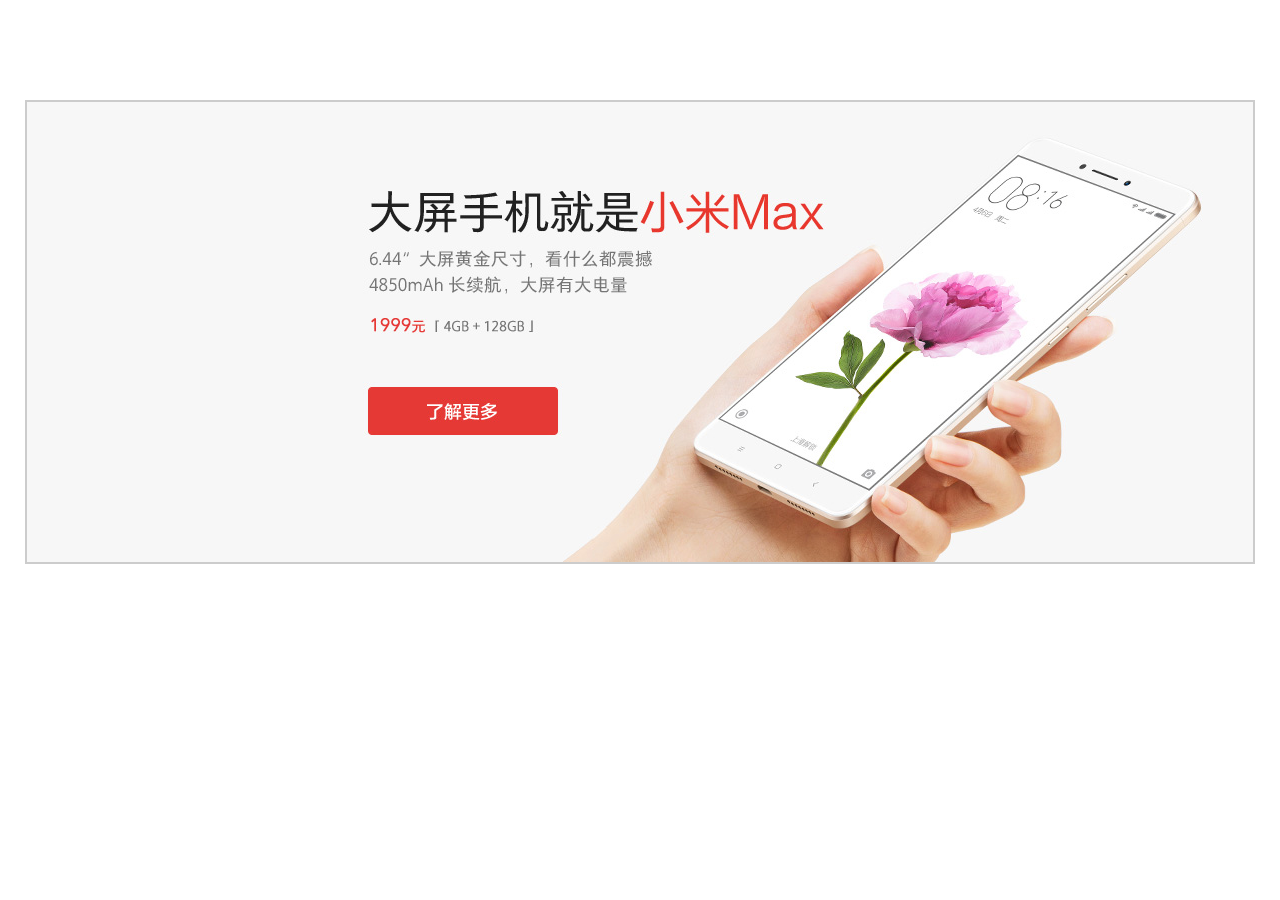
<file: jq轮播.html>
<title>无缝轮播图</title>
<meta charset="UTF-8"> 
<style>
*{margin: 0;padding:0; }
ul{list-style: none;}   
.banner{width: 1226px;height: 460px;border: 2px solid #ccc;margin: 100px auto;position: relative;overflow: hidden;}
.img{position: absolute;top: 0;left: 0}
.img li{float: left;}
.num{position: absolute;bottom: 10px;width: 100%;text-align: center;font-size: 0;}
.num li{width: 10px;height: 10px;background:rgba(0,0,0,0.5);display: block;border-radius: 100%;display: inline-block;margin: 0 5px;cursor: pointer;}
.btn{display: none;}
.btn span{display: block;width: 50px;height: 100px;background: rgba(0,0,0,0.6);color: #fff;font-size: 40px;line-height: 100px;text-align: center;cursor:pointer;}
.btn .prev{position: absolute;left: 0;top: 50%;margin-top: -50px;}
.btn .next{position: absolute;right: 0;top: 50%;margin-top: -50px;}
.num .active{background-color: #fff;}
</style>
<script src="http://apps.bdimg.com/libs/jquery/1.8.3/jquery.min.js"></script>
</head>
<body>
<div class="banner">
<ul class="img"><!--  banner-bigbox -->
<li><a href="#"><img src="images/banner01.jpg" alt="第1张图片"></a></li>
<li><a href="#"><img src="images/banner02.jpg" alt="第2张图片"></a></li>
<li><a href="#"><img src="images/banner03.jpg" alt="第3张图片"></a></li>
<li><a href="#"><img src="images/banner04.jpg" alt="第4张图片"></a></li>
<li><a href="#"><img src="images/banner05.jpg" alt="第5张图片"></a></li>
</ul>
<ul class="num"></ul>
<div class="btn">
<span class="prev"> < </span>
<span class="next"> > </span>
</div>
</div>
<script>
$(function(){
var i=0;
var timer=null;
for (var j = 0; j < $('.img li').length; j++) { //创建圆点
$('.num').append('<li></li>')
}
$('.num li').first().addClass('active'); //给第一个圆点添加样式
var firstimg=$('.img li').first().clone(); //复制第一张图片
$('.img').append(firstimg).width($('.img li').length*($('.img img').width())); //将第一张图片放到最后一张图片后，设置ul的宽度为图片张数*图片宽度
// 下一个按钮
$('.next').click(function(){
i++;
if (i==$('.img li').length) {
i=1; //这里不是i=0
$('.img').css({left:0}); //保证无缝轮播，设置left值
};
$('.img').stop().animate({left:-i*1226},460);
if (i==$('.img li').length-1) { //设置小圆点指示
$('.num li').eq(0).addClass('active').siblings().removeClass('active');
}else{
$('.num li').eq(i).addClass('active').siblings().removeClass('active');
}
})
// 上一个按钮
$('.prev').click(function(){
i--;
if (i==-1) {
i=$('.img li').length-2;
$('.img').css({left:-($('.img li').length-1)*1226});
}
$('.img').stop().animate({left:-i*1226},460);
$('.num li').eq(i).addClass('active').siblings().removeClass('active');
})
//设置按钮的显示和隐藏
$('.banner').hover(function(){
$('.btn').show();
},function(){
$('.btn').hide();
})
//鼠标划入圆点
$('.num li').mouseover(function(){
var _index=$(this).index();
$('.img').stop().animate({left:-_index*1226},230);//230是460的一半
$('.num li').eq(_index).addClass('active').siblings().removeClass('active');
})
//定时器自动播放
timer=setInterval(function(){
i++;
if (i==$('.img li').length) {
i=1;
$('.img').css({left:0});
};
$('.img').stop().animate({left:-i*1226},460);
if (i==$('.img li').length-1) { 
$('.num li').eq(0).addClass('active').siblings().removeClass('active');
}else{
$('.num li').eq(i).addClass('active').siblings().removeClass('active');
}
},900)
//鼠标移入，暂停自动播放，移出，开始自动播放
$('.banner').hover(function(){ 
clearInterval(timer);
},function(){
timer=setInterval(function(){
i++;
if (i==$('.img li').length) {
i=1;
$('.img').css({left:0});
};
$('.img').stop().animate({left:-i*1226},460);
if (i==$('.img li').length-1) { 
$('.num li').eq(0).addClass('active').siblings().removeClass('active');
}else{
$('.num li').eq(i).addClass('active').siblings().removeClass('active');
}
},1000)
})
})
</script>
</file>
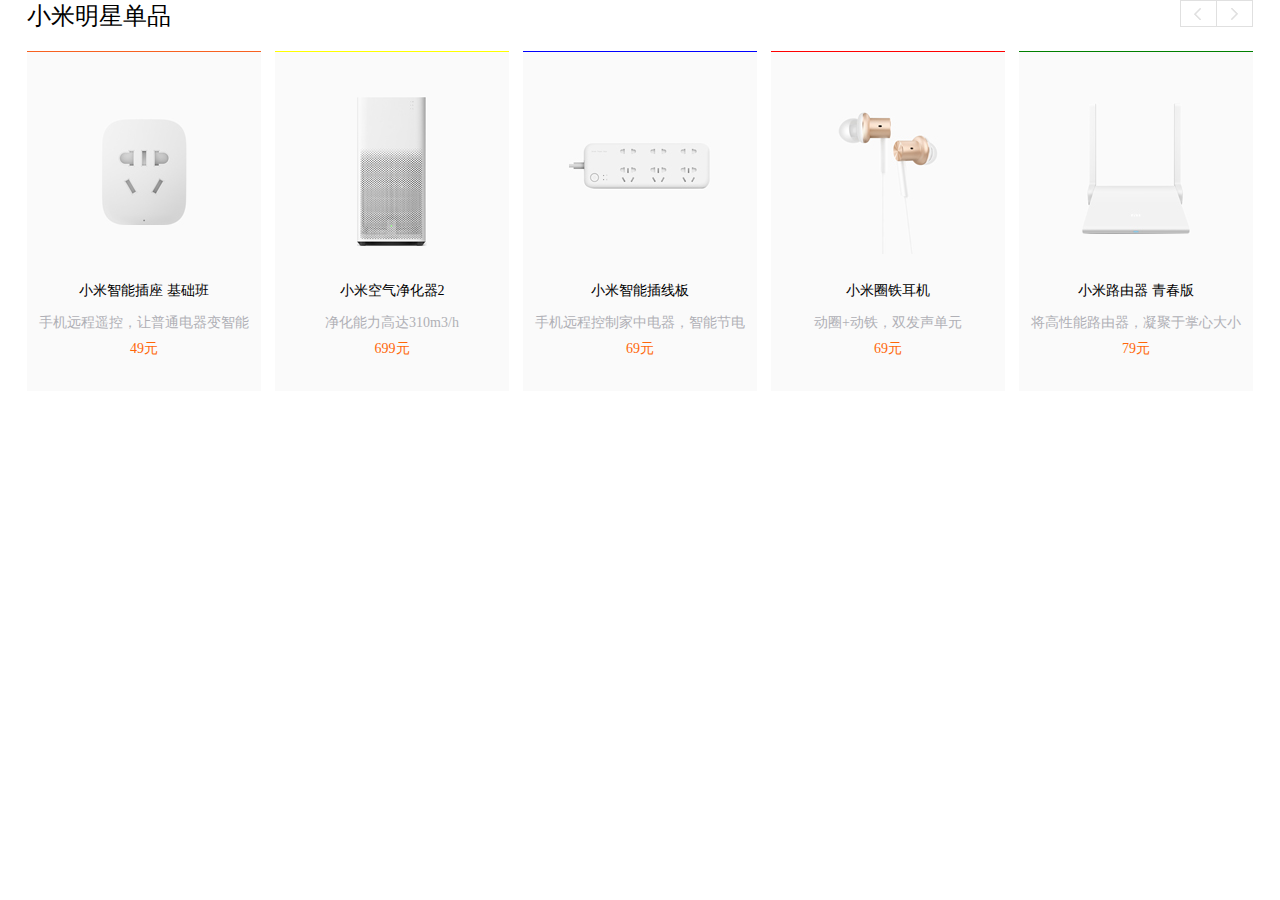
<file: 点击滑动轮播.html>
<!DOCTYPE html>
<html lang="en">
<head>
	<meta charset="UTF-8">
	<title>Document</title>
	<script type="text/javascript" src="js/jquery-3.2.1.js"></script>
	<style>
/*重置属性*/
*{ font-family:"微软雅黑"; font-size:14px; padding:0; margin:0;}
img{ display:block;}
a{ text-decoration:none;}
a:hover{text-decoration:none;}
ul{ list-style:none;}
p,dl,dd{ margin:0; padding:0;}
.star{
	width: 1226px;
	margin: 0 auto;
	overflow: hidden;
}
.star .single{
	width: 1226px;
	float: left;
	font-size: 24px;
	margin-bottom: 19px;
	overflow: hidden;
}
.single .right-btn{
	margin-left: -1px;
}
.single .bg{
	background: #666;
}
.right-btn,.left-btn{
	float: right;
	width: 35px;
	height: 25px;
	line-height: 25px;
	border: 1px solid #e0e0e0;
	background-color: #fff;
}
.right-btn img{
	margin-top: 3px;
	margin-left: 7px;
}
.left-btn img{
	transform: rotate(180deg);
	margin-top: 3px;
	margin-left: 7px;
}
.right-btn:hover,
.left-btn:hover{
	opacity: 0.6;
	cursor: pointer;
}
.star .products-box{
	margin-left:auto; 
	margin-right:0;
	width:1226px; 
	height:340px; 
	overflow:hidden;
}
.star .products-box .products-bigbox{
	width:3678px; 
	height:340px; 
	float:left;
}
.products-bigbox .products{
	float:left;  
	width:234px; 
	height:340px; 
	background-color:#fafafa; 
	text-align:center;
}
/*各类商品顶部边框颜色、背景图片、边距、文字颜色、文字大小*/
.t-orange{
	border-top: 1px solid #f76120;
	background: url('images/chazuo.png') no-repeat center 66px;
}
.t-yellow{
	border-top: 1px solid yellow;
	background: url('images/jinghuaqi.png') no-repeat center 44px;
}
.t-blue{
	border-top: 1px solid #00f;
	background: url('images/chaban.png') no-repeat center 90px;
}
.t-red{
	border-top: 1px solid #f00;	
	background: url('images/erji.png') no-repeat center 60px;
}
.t-green{
	border-top: 1px solid green;
	background: url('images/luyouqi.png') no-repeat center 50px;
}
.c-gray{
	color: #b0b0b6;/*浅灰色*/
	display: inline-block;
	margin-top: 14px;
	margin-bottom: 8px;
}
.f-s{
	color: #ff6709;
	font-size: 14px;
}
.mr14{
	margin-right: 14px;
}
.mt230{
	display: inline-block;
	margin-top: 230px;
}	
	</style>

</head>
<body>
	<div class="star">
		<div class="single">
			小米明星单品
			<div class="right-btn" id="right-btn">
				<img src="images/arrow-right.png">
			</div>
			<div class="left-btn" id="left-btn">
				<img src="images/arrow-right.png">
			</div>
		</div>
		<div class="products-box"><!-- class:itemlist -->
			<ul class="products-bigbox" id="productsul"><!-- itemlistul -->
				<li>
					<div class="products t-orange mr14">
						<span class="mt230">小米智能插座 基础班</span>
						<p class="c-gray">手机远程遥控，让普通电器变智能</p>
						<p class="f-s">49元</p>
					</div>
					<div class="products t-yellow mr14">
						<span class="mt230">小米空气净化器2</span>
						<p class="c-gray">净化能力高达310m3/h</p>
						<p class="f-s">699元</p>
					</div>
					<div class="products t-blue mr14">
						<span class="mt230">小米智能插线板</span>
						<p class="c-gray">手机远程控制家中电器，智能节电</p>
						<p class="f-s">69元</p>
					</div>
					<div class="products t-red mr14">
						<span class="mt230">小米圈铁耳机</span>
						<p class="c-gray">动圈+动铁，双发声单元</p>
						<p class="f-s">69元</p>
					</div>
					<div class="products t-green mr14">
						<span class="mt230">小米路由器 青春版</span>
						<p class="c-gray">将高性能路由器，凝聚于掌心大小</p>
						<p class="f-s">79元</p>
					</div>
				</li>
				<li>
					<div class="products t-orange mr14">
						<span class="mt230">小米智能插座 基础班</span>
						<p class="c-gray">手机远程遥控，让普通电器变智能</p>
						<p class="f-s">49元</p>
					</div>
					<div class="products t-yellow mr14">
						<span class="mt230">小米空气净化器2</span>
						<p class="c-gray">净化能力高达310m3/h</p>
						<p class="f-s">699元</p>
					</div>
					<div class="products t-blue mr14">
						<span class="mt230">小米智能插线板</span>
						<p class="c-gray">手机远程控制家中电器，智能节电</p>
						<p class="f-s">69元</p>
					</div>
					<div class="products t-red mr14">
						<span class="mt230">小米圈铁耳机</span>
						<p class="c-gray">动圈+动铁，双发声单元</p>
						<p class="f-s">69元</p>
					</div>
					<div class="products t-green">
						<span class="mt230">小米路由器 青春版</span>
						<p class="c-gray">将高性能路由器，凝聚于掌心大小</p>
						<p class="f-s">79元</p>
					</div>
				</li>
			</ul>
		</div>
	</div>
<script>
/*明星产品*/

// $(".right-btn").click(
// 	function(){
// 		$(".products-bigbox").stop().animate({marginLeft:-1226},2000)//鼠标点击右箭头，products-bigbox向左移动1226px
// 		}
// )
// $(".left-btn").click(
// 	function(){
// 		$(".products-bigbox").stop().animate({marginLeft:0},2000)//鼠标点击左箭头，products-bigbox回到原位置
// 		}
// )


$(".right-btn").click(function(){
	$(".products-bigbox").stop().animate({marginLeft:-1226},2000)
})
$(".left-btn").click(function(){
	$(".products-bigbox").stop().animate({marginLeft:0},2000)
})
</script>
</body>
</html>
</file>
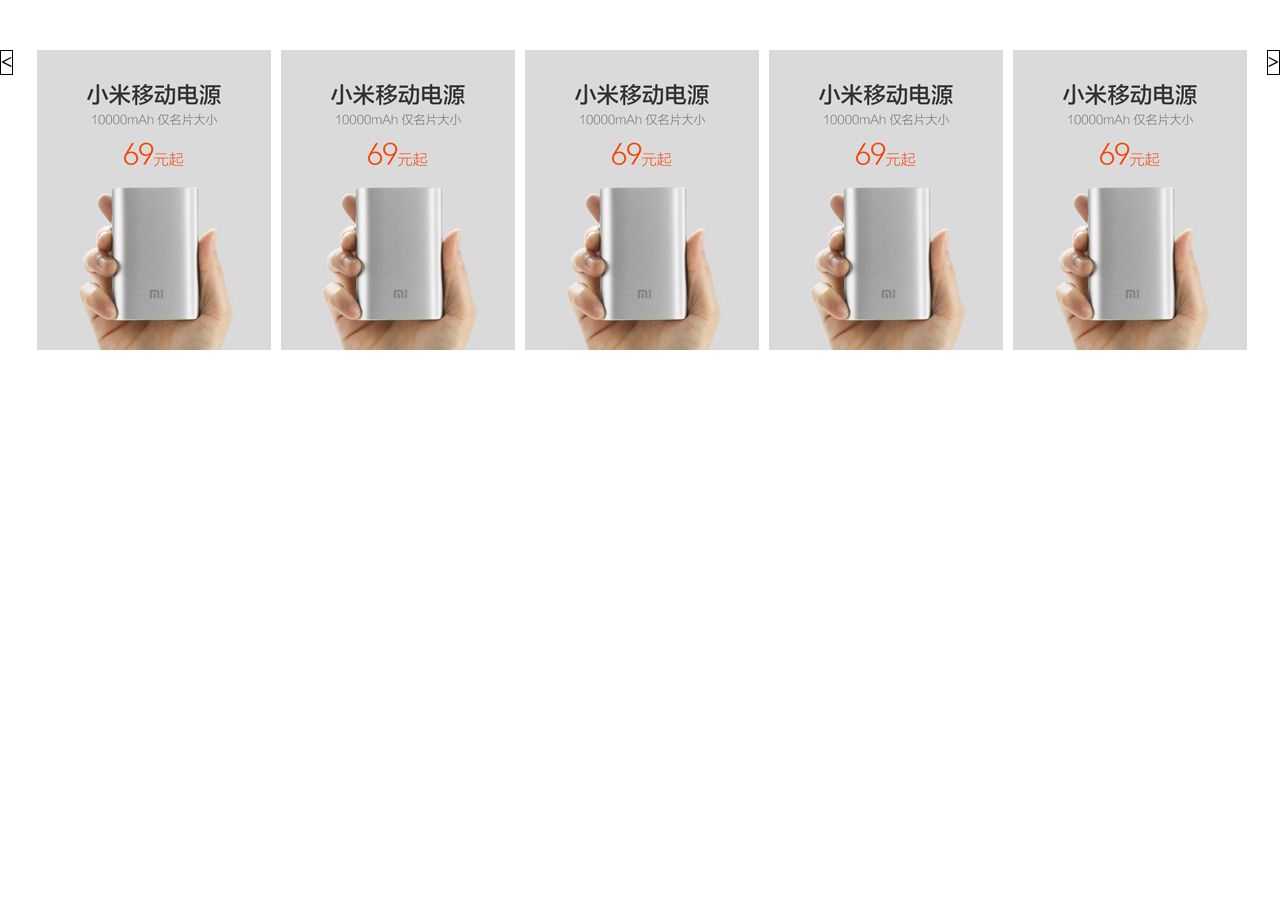
<file: 练习轮播图.html>
<!DOCTYPE html>
<html lang="en">
<head>
	<meta charset="UTF-8">
	<title>Document</title>
	<script type="text/javascript" src="js/jquery-3.2.1.js"></script>
	<style>
	*{padding: 0;margin: 0;text-decoration: none;list-style: none}
	a{display: inline-block;}
		.box1{
			width: 1226px;
			height: 300px;
			margin: 50px auto;
			overflow: hidden;
		}
		span{
			display: block;
			font-size: 20px;
			font-weight: bold;
			cursor: pointer;
			border: 1px solid #000;
		}
		.left-btn{
			float: left;
		}
		.right-btn{
			float: right;
		}
		.box1 .box2{
			width: 3660px;
			height: 300px;
			float: left;
		}
		.box1 .box2 .box3{
			margin-left: 10px;
			float: left;
			width: 234px;
			height: 300px;
		}
	</style>
</head>
<body>
		<span class="left-btn"> < </span>
		<span class="right-btn"> > </span>
	<div class="box1">
		<ul class="box2">
			<li>
				<a href="" class="box3"><img src="images/dapei_icon01.png"></a>
				<a href="" class="box3"><img src="images/dapei_icon01.png"></a>
				<a href="" class="box3"><img src="images/dapei_icon01.png"></a>
				<a href="" class="box3"><img src="images/dapei_icon01.png"></a>
				<a href="" class="box3"><img src="images/dapei_icon01.png"></a>
			</li>
			<li>
				<a href="" class="box3"><img src="images/dapei_icon02.png"></a>
				<a href="" class="box3"><img src="images/dapei_icon02.png"></a>
				<a href="" class="box3"><img src="images/dapei_icon02.png"></a>
				<a href="" class="box3"><img src="images/dapei_icon02.png"></a>
				<a href="" class="box3"><img src="images/dapei_icon02.png"></a>
			</li>
			<li>
				<a href="" class="box3"><img src="images/dapei_icon01.png"></a>
				<a href="" class="box3"><img src="images/dapei_icon01.png"></a>
				<a href="" class="box3"><img src="images/dapei_icon01.png"></a>
				<a href="" class="box3"><img src="images/dapei_icon01.png"></a>
				<a href="" class="box3"><img src="images/dapei_icon01.png"></a>
			</li>
		</ul>
		
	</div>
	<script>
		$(".right-btn").click(function(){
			$(".box2").stop().animate({marginLeft:-1226},2000)
		})
		$(".left-btn").click(function(){
			$(".box2").stop().animate({marginLeft:0},2000)
		})
	</script>
</body>
</html>
</file>
